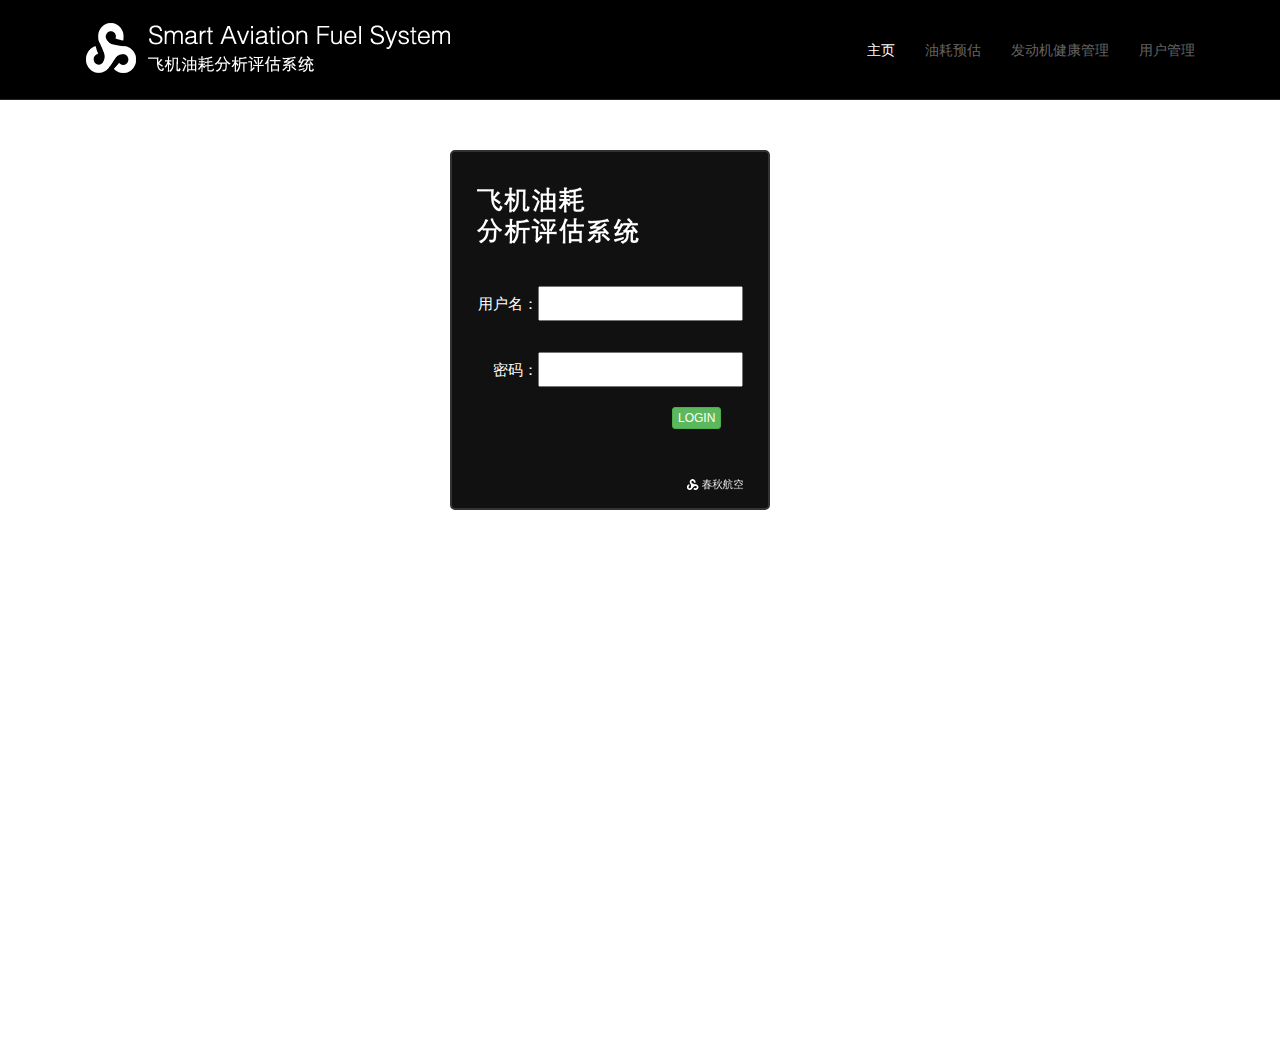
<file: index.html>
<!DOCTYPE html>
<html lang="en">
<head>
	<meta charset="utf-8">
	<meta name="viewport"    content="width=device-width, initial-scale=1.0">
	<meta name="description" content="">

	<title>飞机油耗分析估算系统</title>

	<link rel="shortcut icon" href="assets/images/gt_favicon.png">
	
	<link rel="stylesheet" media="screen" href="http://fonts.googleapis.com/css?family=Open+Sans:300,400,700">
	<link rel="stylesheet" href="assets/css/bootstrap.min.css">
	<link rel="stylesheet" href="assets/css/font-awesome.min.css">
	<link href="./assets/css/index.css" rel="stylesheet" type="text/css">

	<!-- Custom styles for our template -->
	<link rel="stylesheet" href="assets/css/bootstrap-theme.css" media="screen" >
	<link rel="stylesheet" href="assets/css/main.css">

	<!-- HTML5 shim and Respond.js IE8 support of HTML5 elements and media queries -->
	<!--[if lt IE 9]>
	<script src="assets/js/html5shiv.js"></script>
	<script src="assets/js/respond.min.js"></script>
	<![endif]-->
</head>

<body>
	<!-- Fixed navbar -->
	<div class="navbar navbar-inverse navbar-fixed-top headroom " >
		<div class="container">
			<div class="navbar-header">
				<!-- Button for smallest screens -->
				<button type="button" class="navbar-toggle" data-toggle="collapse" data-target=".navbar-collapse"><span class="icon-bar"></span> <span class="icon-bar"></span> <span class="icon-bar"></span> </button>
				<a class="navbar-brand" href="index.html"><img src="assets/images/brand.png" style="  position: relative;bottom:14px;" alt="Progressus HTML5 template"></a>
			</div>
			<div class="navbar-collapse collapse">
				<ul class="nav navbar-nav pull-right">
					<li class="active"><a href="#">主页</a></li>
					<li><a href="123.html">油耗预估</a></li>
					<li class="dropdown">
						<a href="#" class="dropdown-toggle" data-toggle="dropdown">发动机健康管理</a>

					</li>
					<li><a href="f3userinfor.html">用户管理</a></li>
					<!--<li><a class="btn" href="signin.html">登录</a></li>-->
				</ul>
			</div><!--/.nav-collapse -->
		</div>
	</div>

	<div class="main">

		<div class="login">
			<img src="./assets/images/lghead.png" class="lghead" ><br/>
			<p class="loginTxt" align="right">用户名：<input class="text-info lginput" type="text" ><br/><br/></p>
			<p class="loginTxt" align="right">密码：<input class="text-info lginput" type="password"   ><br/></p>
			<a href="123.html"> <button type="button" class="btn btn-success btn-xs lgbtn ">LOGIN</button></a>
			<img class="lglogo" src="./assets/images/lg-logo.png">
		</div>
	</div>




	<!-- JavaScript libs are placed at the end of the document so the pages load faster -->
	<script src="http://ajax.googleapis.com/ajax/libs/jquery/1.10.2/jquery.min.js"></script>
	<script src="http://netdna.bootstrapcdn.com/bootstrap/3.0.0/js/bootstrap.min.js"></script>
	<script src="assets/js/headroom.min.js"></script>
	<script src="assets/js/jQuery.headroom.min.js"></script>
	<script src="assets/js/template.js"></script>
</body>
</html>
</file>
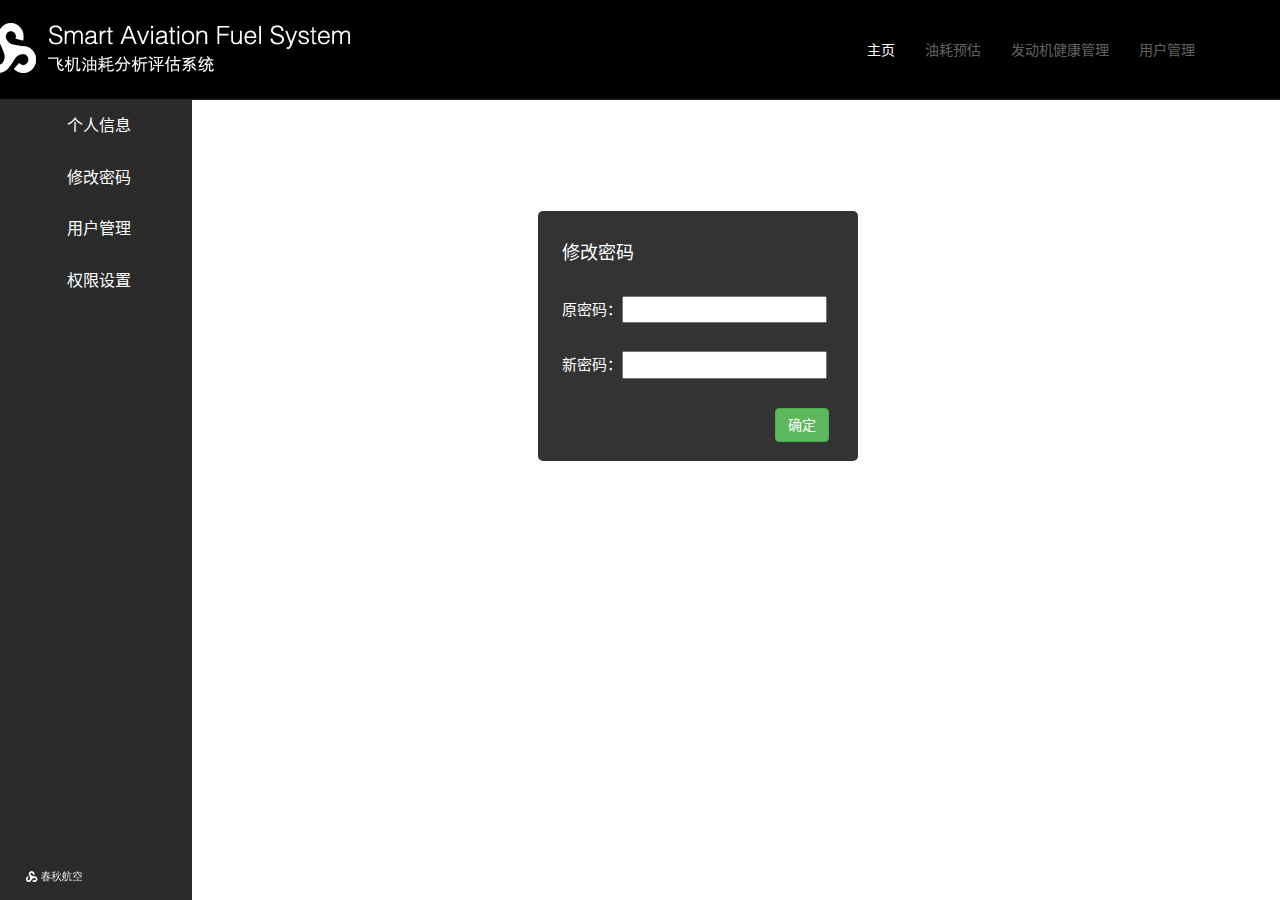
<file: f3editpassword.html>
<!DOCTYPE html>
<html lang="zh-CN">
<head>
    <meta charset="utf-8">
    <meta name="viewport"    content="width=device-width, initial-scale=1.0">
    <meta name="description" content="">


    <link rel="shortcut icon" href="assets/images/gt_favicon.png">

    <link rel="stylesheet" media="screen" href="http://fonts.googleapis.com/css?family=Open+Sans:300,400,700">
    <link rel="stylesheet" href="assets/css/bootstrap.min.css">
    <link rel="stylesheet" href="assets/css/font-awesome.min.css">
    <link href="./assets/css/index.css" rel="stylesheet" type="text/css">

    <!-- Custom styles for our template -->
    <link rel="stylesheet" href="assets/css/bootstrap-theme.css" media="screen" >
    <link rel="stylesheet" href="assets/css/main.css">

    <!-- HTML5 shim and Respond.js IE8 support of HTML5 elements and media queries -->
    <!--[if lt IE 9]-->
    <script src="assets/js/html5shiv.js"></script>
    <script src="assets/js/respond.min.js"></script>
    <link href="./assets/css/f3userinfor.css" rel="stylesheet" type="text/css">
    <link href="./assets/css/f3editpassword.css" rel="stylesheet" type="text/css">
    <link href="assets/css/index.css" rel="stylesheet" type="text/css">
    <title>飞机油耗分析估算系统</title>
    <title>飞机油耗分析估算系统</title>
</head>
<body>
<div class="navbar navbar-inverse navbar-fixed-top headroom " >
    <div class="container">
        <div class="navbar-header">
            <!-- Button for smallest screens -->
            <button type="button" class="navbar-toggle" data-toggle="collapse" data-target=".navbar-collapse"><span class="icon-bar"></span> <span class="icon-bar"></span> <span class="icon-bar"></span> </button>
            <a class="navbar-brand" style="position: relative; right: 100px; " href="index.html"><img src="assets/images/brand.png" style="  position: relative;bottom:14px;" alt="Progressus HTML5 template"></a>
        </div>
        <div class="navbar-collapse collapse">
            <ul class="nav navbar-nav pull-right">
                <li class="active"><a href="#">主页</a></li>
                <li><a href="123.html">油耗预估</a></li>
                <li class="dropdown">
                    <a href="#" class="dropdown-toggle" data-toggle="dropdown">发动机健康管理</a>

                </li>
                <li><a href="f3userinfor.html">用户管理</a></li>
                <!--<li><a class="btn" href="signin.html">登录</a></li>-->
            </ul>
        </div><!--/.nav-collapse -->
    </div>
</div>

<div align="left" class="f3selectframe col-md-2">
    <div style="margin-top: 50%"></div>
    <ul class="list-group">
        <li class="f3nav" >
            <a class="f3a" style="text-decoration: none;" href="f3userinfor.html" > <span style="font-size: 16px;font-family: Microsoft YaHei, '宋体' , Tahoma, Helvetica, Arial;color: white">个人信息</span> </a>
        </li>
        <li class="f3nav">
            <a class="f3a" href="f3editpassword.html" >   <span style="font-size: 16px;font-family: Microsoft YaHei, '宋体' , Tahoma, Helvetica, Arial;color: white">修改密码</span> </a>
        </li>
        <li class="f3nav">
            <a class="f3a" href="f3usermanage.html" onload="" >  <span style="font-size: 16px;font-family: Microsoft YaHei, '宋体' , Tahoma, Helvetica, Arial;color: white">用户管理</span>  </a>
        </li>
        <li class="f3nav">
            <a class="f3a" href="f3powerset.html" > <span style="font-size: 16px;font-family: Microsoft YaHei, '宋体' , Tahoma, Helvetica, Arial;color: white">权限设置</span>  </a>
        </li>

    </ul>
    <img src="./assets/images/lg-logo.png" class="f1logo">

</div>

<br/>
<div class="f3editpassword" style="position: relative;top: 7%;">
<p class="f3edithead">修改密码</p>

    <p class="f3edittext">原密码：<input type="password" style="width:70%;" /> </p>
    <p class="f3edittext">新密码：<input type="password" style="width:70%;" /> </p>
    <button type="submit" class="btn btn-success f3editbtn" value="确定">确定</button>

</div>
<script type="text/javascript" src="./assets/js/jquery-2.1.4.min.js" charset="UTF-8"></script>
<script type="text/javascript" src="./assets/js/bootstrap.min.js"></script>
</body>

</html>
</file>
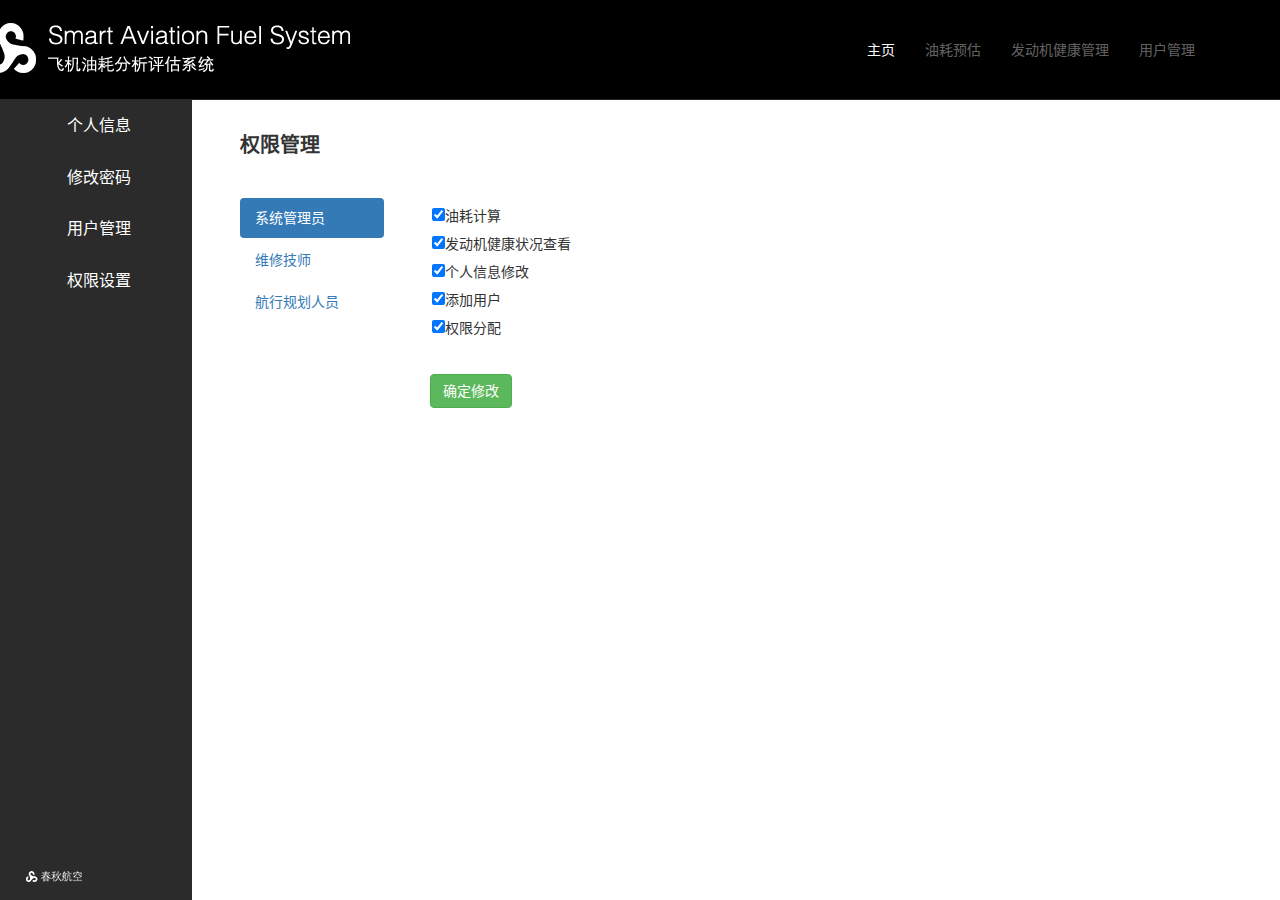
<file: f3powerset.html>
<!DOCTYPE html>
<html lang="zh-CN">
<head>
    <meta charset="utf-8">
    <meta name="viewport"    content="width=device-width, initial-scale=1.0">
    <meta name="description" content="">


    <link rel="shortcut icon" href="assets/images/gt_favicon.png">

    <link rel="stylesheet" media="screen" href="http://fonts.googleapis.com/css?family=Open+Sans:300,400,700">
    <link rel="stylesheet" href="assets/css/bootstrap.min.css">
    <link rel="stylesheet" href="assets/css/font-awesome.min.css">
    <link href="./assets/css/index.css" rel="stylesheet" type="text/css">

    <!-- Custom styles for our template -->
    <link rel="stylesheet" href="assets/css/bootstrap-theme.css" media="screen" >
    <link rel="stylesheet" href="assets/css/main.css">

    <!-- HTML5 shim and Respond.js IE8 support of HTML5 elements and media queries -->
    <!--[if lt IE 9]-->
    <script src="assets/js/html5shiv.js"></script>
    <script src="assets/js/respond.min.js"></script>
    <link href="./assets/css/f3userinfor.css" rel="stylesheet" type="text/css">
    <link href="./assets/css/f3editpassword.css" rel="stylesheet" type="text/css">
    <link href="assets/css/index.css" rel="stylesheet" type="text/css">
    <link href="./assets/css/f3powerset.css" rel="stylesheet" type="text/css">
    <title>飞机油耗分析估算系统</title>
</head>

<div class="navbar navbar-inverse navbar-fixed-top headroom " >
    <div class="container">
        <div class="navbar-header">
            <!-- Button for smallest screens -->
            <button type="button" class="navbar-toggle" data-toggle="collapse" data-target=".navbar-collapse"><span class="icon-bar"></span> <span class="icon-bar"></span> <span class="icon-bar"></span> </button>
            <a class="navbar-brand" style="position: relative; right: 100px; " href="index.html"><img src="assets/images/brand.png" style="  position: relative;bottom:14px;" alt="Progressus HTML5 template"></a>
        </div>
        <div class="navbar-collapse collapse">
            <ul class="nav navbar-nav pull-right">
                <li class="active"><a href="#">主页</a></li>
                <li><a href="123.html">油耗预估</a></li>
                <li class="dropdown">
                    <a href="#" class="dropdown-toggle" data-toggle="dropdown">发动机健康管理</a>

                </li>
                <li><a href="f3userinfor.html">用户管理</a></li>
                <!--<li><a class="btn" href="signin.html">登录</a></li>-->
            </ul>
        </div><!--/.nav-collapse -->
    </div>
</div>

<div align="left" class="f3selectframe col-md-2">
    <div style="margin-top: 50%"></div>
    <ul class="list-group">
        <li class="f3nav" >
            <a class="f3a" style="text-decoration: none;" href="f3userinfor.html" > <span style="font-size: 16px;font-family: Microsoft YaHei, '宋体' , Tahoma, Helvetica, Arial;color: white">个人信息</span> </a>
        </li>
        <li class="f3nav">
            <a class="f3a" href="f3editpassword.html" >   <span style="font-size: 16px;font-family: Microsoft YaHei, '宋体' , Tahoma, Helvetica, Arial;color: white">修改密码</span> </a>
        </li>
        <li class="f3nav">
            <a class="f3a" href="f3usermanage.html" onload="" >  <span style="font-size: 16px;font-family: Microsoft YaHei, '宋体' , Tahoma, Helvetica, Arial;color: white">用户管理</span>  </a>
        </li>
        <li class="f3nav">
            <a class="f3a" href="f3powerset.html" > <span style="font-size: 16px;font-family: Microsoft YaHei, '宋体' , Tahoma, Helvetica, Arial;color: white">权限设置</span>  </a>
        </li>

    </ul>
    <img src="./assets/images/lg-logo.png" class="f1logo">

</div>

<br/>
<div class="f3frame3" style="position: relative;top: 7%;">
    <div align="left">
        <p class="f3userhead " style="margin-left: 5%;margin-top: 5%;">权限管理</p>
</div>

                <div class="widget-toolbar no-border">
                    <ul class="nav nav-pills nav-stacked " style="margin-left: 5% ;margin-top: 3%;width:15%;float: left;" id="myTab">
                        <li class="active">
                            <a data-toggle="tab" href="#home">系统管理员</a>
                        </li>

                        <li>
                            <a data-toggle="tab" href="#profile">维修技师</a>
                        </li>

                        <li>
                            <a data-toggle="tab" href="#info">航行规划人员</a>
                        </li>
                    </ul>
                </div>


            <div class="widget-body">
                <div class="widget-main padding-5">
                    <div class="tab-content">
                        <div id="home" class="tab-pane in active">
                            <div class="f3powersetframe" >
                            <input type="checkbox" style="margin-top:10px;" checked /><span>油耗计算</span><br/>
                            <input type="checkbox" style="margin-top:10px;" checked /><span>发动机健康状况查看</span><br/>
                            <input type="checkbox" style="margin-top:10px;" checked  /><span>个人信息修改</span><br/>
                            <input type="checkbox" style="margin-top:10px;" checked  /><span>添加用户</span><br/>
                            <input type="checkbox" style="margin-top:10px;" checked /><span>权限分配</span><br/>
                            </div>
                        </div>

                        <div id="profile" class="tab-pane">
                            <div class="f3powersetframe" >
                                <input type="checkbox" style="margin-top:10px;"   /><span>油耗计算</span><br/>
                                <input type="checkbox" style="margin-top:10px;" checked /><span>发动机健康状况查看</span><br/>
                                <input type="checkbox" style="margin-top:10px;" checked /><span>个人信息修改</span><br/>
                                <input type="checkbox" style="margin-top:10px;"   /><span>添加用户</span><br/>
                                <input type="checkbox" style="margin-top:10px;"   /><span>权限分配</span><br/>
                            </div>
                        </div>

                        <div id="info" class="tab-pane">
                            <div class="f3powersetframe" >
                            <input type="checkbox" style="margin-top:10px;" checked  /><span>油耗计算</span><br/>
                            <input type="checkbox" style="margin-top:10px;" /><span>发动机健康状况查看</span><br/>
                            <input type="checkbox" style="margin-top:10px;" checked /><span>个人信息修改</span><br/>
                            <input type="checkbox" style="margin-top:10px;" /><span>添加用户</span><br/>
                            <input type="checkbox" style="margin-top:10px;" /><span>权限分配</span><br/>
                            </div>
                        </div>
                        <div class="f3frame3">
                             <div align="left" style="margin-left: 33%;margin-top: 5%">
                             <button class="btn btn-success" type="button">确定修改</button>
                             </div>
                         </div>
                    </div>
                </div>
            </div>

<script type="text/javascript" src="./assets/js/jquery-2.1.4.min.js" charset="UTF-8"></script>
<script type="text/javascript" src="./assets/js/bootstrap.min.js"></script>
</body>

</html>
</file>
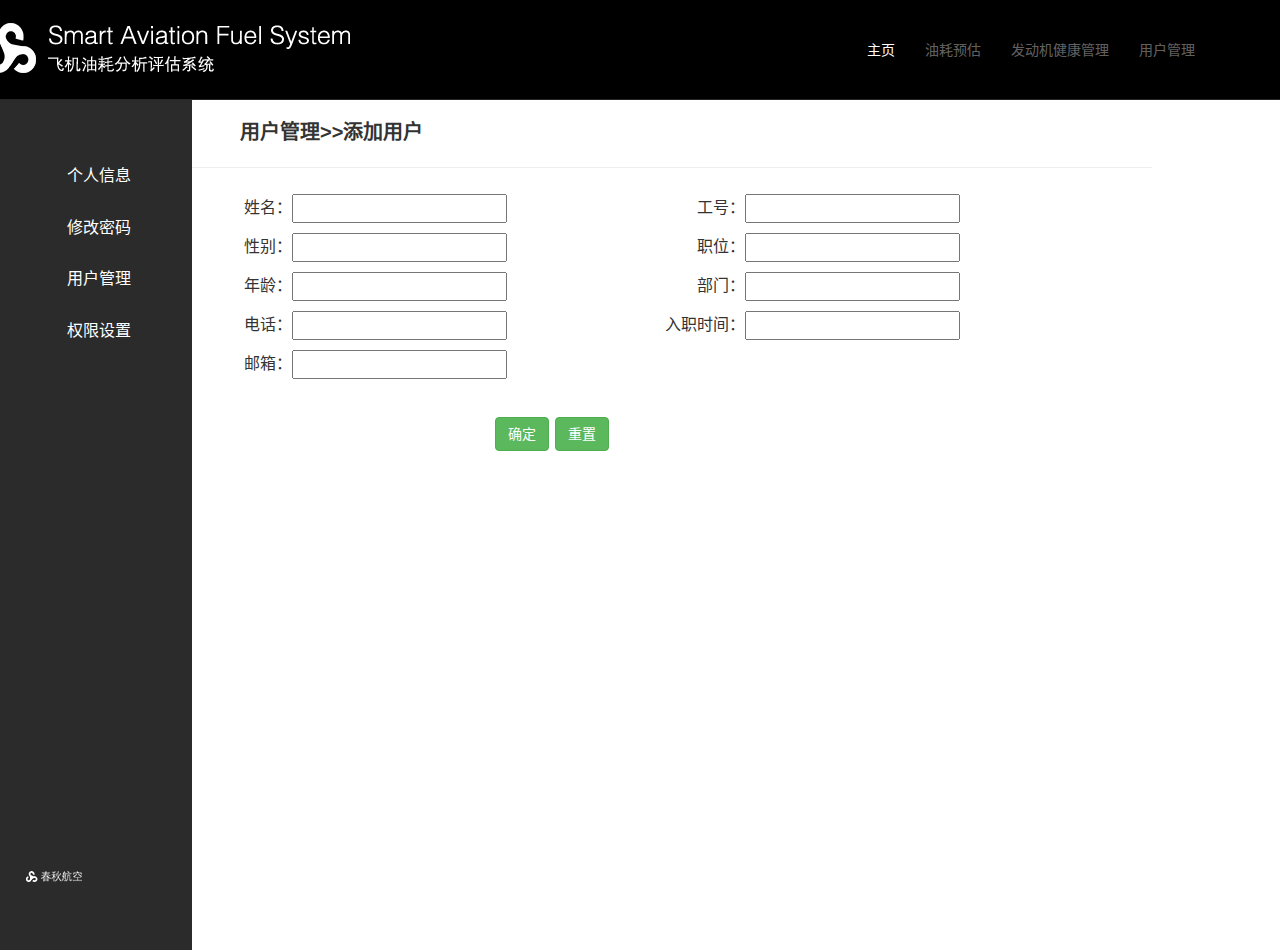
<file: f3useradd.html>
<!DOCTYPE html>
<html lang="zh-CN">
<head>
    <meta charset="utf-8">
    <meta name="viewport"    content="width=device-width, initial-scale=1.0">
    <meta name="description" content="">


    <link rel="shortcut icon" href="assets/images/gt_favicon.png">

    <link rel="stylesheet" media="screen" href="http://fonts.googleapis.com/css?family=Open+Sans:300,400,700">
    <link rel="stylesheet" href="assets/css/bootstrap.min.css">
    <link rel="stylesheet" href="assets/css/font-awesome.min.css">
    <link href="./assets/css/index.css" rel="stylesheet" type="text/css">

    <!-- Custom styles for our template -->
    <link rel="stylesheet" href="assets/css/bootstrap-theme.css" media="screen" >
    <link rel="stylesheet" href="assets/css/main.css">

    <!-- HTML5 shim and Respond.js IE8 support of HTML5 elements and media queries -->
    <!--[if lt IE 9]-->
    <script src="assets/js/html5shiv.js"></script>
    <script src="assets/js/respond.min.js"></script>
    <link href="./assets/css/f3userinfor.css" rel="stylesheet" type="text/css">
    <link href="./assets/css/f3editpassword.css" rel="stylesheet" type="text/css">
    <link href="assets/css/index.css" rel="stylesheet" type="text/css">
    <title>飞机油耗分析估算系统</title>
</head>
<body>
<div class="navbar navbar-inverse navbar-fixed-top headroom " >
    <div class="container">
        <div class="navbar-header">
            <!-- Button for smallest screens -->
            <button type="button" class="navbar-toggle" data-toggle="collapse" data-target=".navbar-collapse"><span class="icon-bar"></span> <span class="icon-bar"></span> <span class="icon-bar"></span> </button>
            <a class="navbar-brand" style="position: relative; right: 100px; " href="index.html"><img src="assets/images/brand.png" style="  position: relative;bottom:14px;" alt="Progressus HTML5 template"></a>
        </div>
        <div class="navbar-collapse collapse">
            <ul class="nav navbar-nav pull-right">
                <li class="active"><a href="#">主页</a></li>
                <li><a href="123.html">油耗预估</a></li>
                <li class="dropdown">
                    <a href="#" class="dropdown-toggle" data-toggle="dropdown">发动机健康管理</a>

                </li>
                <li><a href="f3userinfor.html">用户管理</a></li>
                <!--<li><a class="btn" href="signin.html">登录</a></li>-->
            </ul>
        </div><!--/.nav-collapse -->
    </div>
</div>


    <div class="collapse navbar-collapse" id="bs-example-navbar-collapse-1">
        <ul class="nav navbar-nav">
            <li class="navbar-brand disabled navbrand" >飞机油耗预计分析系统</li>
            <li><a href="123.html"> 飞行计划油耗</a></li>
            <li><a href="#"> 发动机故障预测</a></li>
            <li class="active"><a href="f3userinfor.html">账户管理</a></li>
        </ul>
        <form class="navbar-form navbar-right" role="search">
            <div class="form-group">
                <input type="text" class="form-control" placeholder="Search">
            </div>
            <button type="submit" class="btn btn-success ">Submit</button>
            &nbsp;&nbsp;&nbsp;&nbsp; &nbsp;&nbsp;&nbsp;&nbsp;
            <img src="./assets/images/userimg.png" width="20px" height="20px">

            <input class="btn btn-xs name  dropdown-toggle" type="button" id="dropdownMenu1" data-toggle="dropdown" aria-haspopup="true" aria-expanded="true" value="李翔宇" />

            <span class="caret"></span>

            <ul class="dropdown-menu" aria-labelledby="dropdownMenu1">
                <li><a href="#">个人信息</a></li>
                <li><a href="#">密码修改</a></li>
                <li><a href="#">退出登录</a></li>
            </ul>

            <!--  <div class="dropdown"> </div>  -->
        </form>

    </div>


</nav>

<div align="left" class="f3selectframe col-md-2">
    <div style="margin-top: 50%"></div>
    <ul class="list-group">
        <li class="f3nav" >
            <a class="f3a" style="text-decoration: none;" href="f3userinfor.html" > <span style="font-size: 16px;font-family: Microsoft YaHei, '宋体' , Tahoma, Helvetica, Arial;color: white">个人信息</span> </a>
        </li>
        <li class="f3nav">
            <a class="f3a" href="f3editpassword.html" >   <span style="font-size: 16px;font-family: Microsoft YaHei, '宋体' , Tahoma, Helvetica, Arial;color: white">修改密码</span> </a>
        </li>
        <li class="f3nav">
            <a class="f3a" href="f3usermanage.html" onload="" >  <span style="font-size: 16px;font-family: Microsoft YaHei, '宋体' , Tahoma, Helvetica, Arial;color: white">用户管理</span>  </a>
        </li>
        <li class="f3nav">
            <a class="f3a" href="f3powerset.html" > <span style="font-size: 16px;font-family: Microsoft YaHei, '宋体' , Tahoma, Helvetica, Arial;color: white">权限设置</span>  </a>
        </li>

    </ul>
    <img src="./assets/images/lg-logo.png" class="f1logo">

</div>

<br/>

<div class="f3frameadduser">
    <div align="left">
        <p class="f3userhead " style="margin-left: 5%;margin-top: 5%;">用户管理>>添加用户</p>
        <hr/>
        <form></form>
        <div  class="f3frame" style="margin-left: 3%;margin-top: 0%;">
            <div align="left"  >
                <p class="f3addusertext">姓名：<input class="text-info" type="text"></p>
                <p class="f3addusertext">性别：<input class="text-info" type="text"></p>
                <p class="f3addusertext">年龄：<input class="text-info" type="text"></p>
                <p class="f3addusertext">电话：<input class="text-info" type="text"></p>
                <p class="f3addusertext">邮箱：<input class="text-info" type="text"></p>
            </div>
        </div>





        <div  class="f3frame2" style="margin-right: 20%;margin-top: 0%;;">
            <div align="right"  >
                <p class="f3addusertext">工号：<input class="text-info" type="text"></p>
                <p class="f3addusertext">职位：<input class="text-info" type="text"></p>
                <p class="f3addusertext">部门：<input class="text-info" type="text"></p>
                <p class="f3addusertext">入职时间：<input class="text-info" type="text"></p>

            </div>

        </div>
        </form>
        <div class="f3frame3">
            <div align="center">
                <br/>
                <button class="btn btn-success" type="submit">确定</button>
                <button class="btn btn-success" type="reset">重置</button>
            </div>
        </div>




    </div>
</div>







<script type="text/javascript" src="./assets/js/jquery-2.1.4.min.js" charset="UTF-8"></script>
<script type="text/javascript" src="./assets/js/bootstrap.min.js"></script>
</body>

</html>
</file>
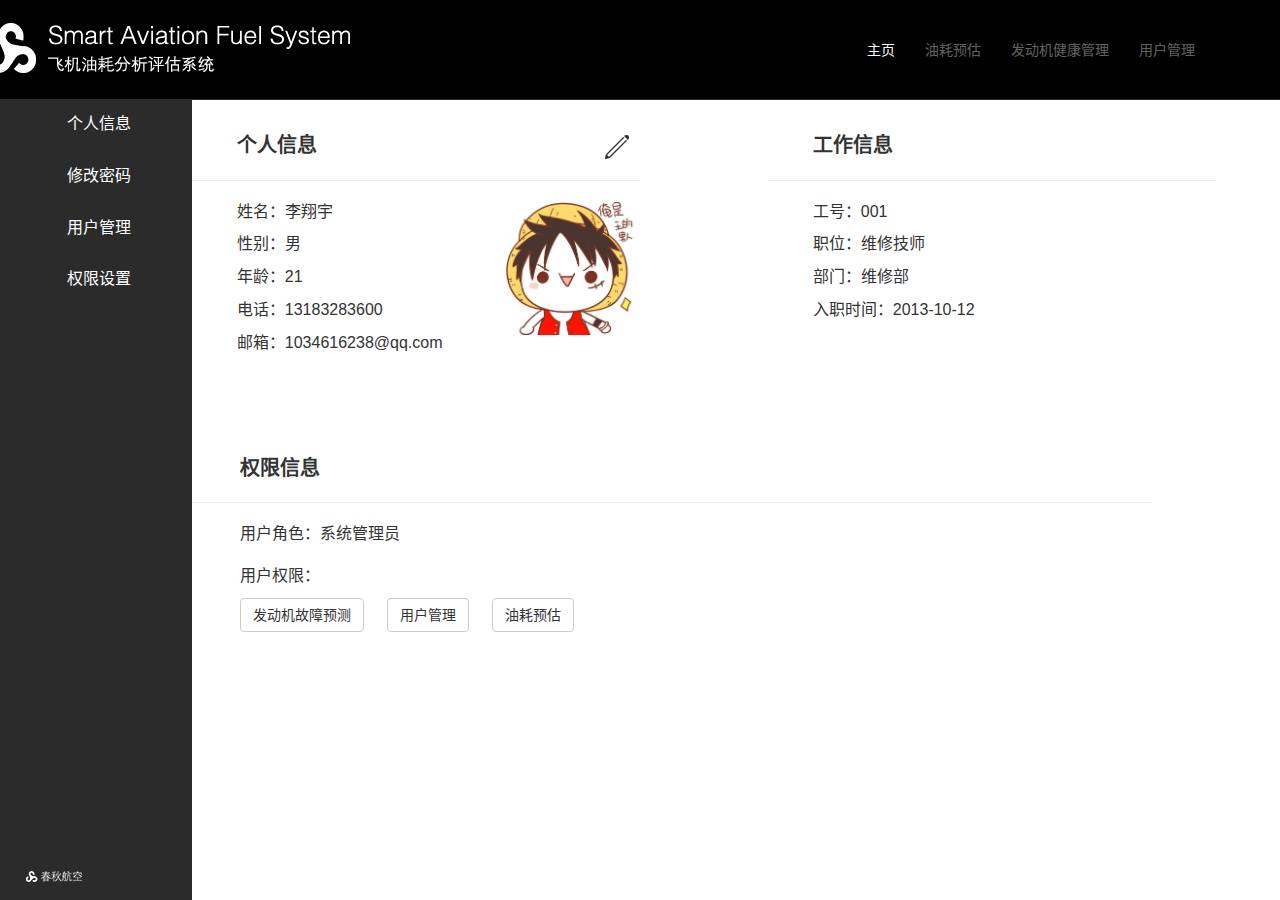
<file: f3userinfor.html>
<!DOCTYPE html>
<html lang="zh-CN">
<head>
    <meta charset="utf-8">
    <meta name="viewport"    content="width=device-width, initial-scale=1.0">
    <meta name="description" content="">


    <link rel="shortcut icon" href="assets/images/gt_favicon.png">

    <link rel="stylesheet" media="screen" href="http://fonts.googleapis.com/css?family=Open+Sans:300,400,700">
    <link rel="stylesheet" href="assets/css/bootstrap.min.css">
    <link rel="stylesheet" href="assets/css/font-awesome.min.css">
    <link href="./assets/css/index.css" rel="stylesheet" type="text/css">

    <!-- Custom styles for our template -->
    <link rel="stylesheet" href="assets/css/bootstrap-theme.css" media="screen" >
    <link rel="stylesheet" href="assets/css/main.css">

    <!-- HTML5 shim and Respond.js IE8 support of HTML5 elements and media queries -->
    <!--[if lt IE 9]-->
    <script src="assets/js/html5shiv.js"></script>
    <script src="assets/js/respond.min.js"></script>
    <link href="./assets/css/f3userinfor.css" rel="stylesheet" type="text/css">
    <link href="./assets/css/f3editpassword.css" rel="stylesheet" type="text/css">
    <link href="assets/css/index.css" rel="stylesheet" type="text/css">
    <title>飞机油耗分析估算系统</title>
</head>
<body>
<div class="navbar navbar-inverse navbar-fixed-top headroom " >
    <div class="container">
        <div class="navbar-header">
            <!-- Button for smallest screens -->
            <button type="button" class="navbar-toggle" data-toggle="collapse" data-target=".navbar-collapse"><span class="icon-bar"></span> <span class="icon-bar"></span> <span class="icon-bar"></span> </button>
            <a class="navbar-brand" style="position: relative; right: 100px; " href="index.html"><img src="assets/images/brand.png" style="  position: relative;bottom:14px;" alt="Progressus HTML5 template"></a>
        </div>
        <div class="navbar-collapse collapse">
            <ul class="nav navbar-nav pull-right">
                <li class="active"><a href="#">主页</a></li>
                <li><a href="123.html">油耗预估</a></li>
                <li class="dropdown">
                    <a href="#" class="dropdown-toggle" data-toggle="dropdown">发动机健康管理</a>

                </li>
                <li><a href="f3userinfor.html">用户管理</a></li>
                <!--<li><a class="btn" href="signin.html">登录</a></li>-->
            </ul>
        </div><!--/.nav-collapse -->
    </div>
</div>

<div align="left" class="f3selectframe col-md-2">
    <div style="margin-top: 49%"></div>
    <ul class="list-group">
        <li class="f3nav" >
            <a class="f3a" style="text-decoration: none;" href="f3userinfor.html" > <span style="font-size: 16px;font-family: Microsoft YaHei, '宋体' , Tahoma, Helvetica, Arial;color: white">个人信息</span> </a>
        </li>
        <li class="f3nav">
         <a class="f3a" href="f3editpassword.html" >   <span style="font-size: 16px;font-family: Microsoft YaHei, '宋体' , Tahoma, Helvetica, Arial;color: white">修改密码</span> </a>
        </li>
        <li class="f3nav">
            <a class="f3a" href="f3usermanage.html" onload="" >  <span style="font-size: 16px;font-family: Microsoft YaHei, '宋体' , Tahoma, Helvetica, Arial;color: white">用户管理</span>  </a>
        </li>
        <li class="f3nav">
            <a class="f3a" href="f3powerset.html" > <span style="font-size: 16px;font-family: Microsoft YaHei, '宋体' , Tahoma, Helvetica, Arial;color: white">权限设置</span>  </a>
        </li>

    </ul>
    <img src="./assets/images/lg-logo.png" class="f1logo">

</div>

<br/>
<div  class="f3frame" style="position: relative;top: 7%;">
<div align="left"  >
    <p class="f3userhead">个人信息<a href="f3userinforedit.html" onload=""> <img src="./assets/images/f3useredit.png" style="margin-left: 70%"></a> </p>
    <hr/><img src="./assets/images/f3userphoto.jpg" align="right" style="width: 30%;height: 30%;">
    <p class="f3usertext">姓名：<span>李翔宇</span></p>
    <p class="f3usertext">性别：<span>男</span></p>
    <p class="f3usertext">年龄：<span>21</span></p>
    <p class="f3usertext">电话：<span>13183283600</span></p>
    <p class="f3usertext">邮箱：<span>1034616238@qq.com</span></p>
</div>
</div>





<div  class="f3frame2" style="position: relative;top: 7%;">
    <div align="left"  >
        <p class="f3userhead">工作信息</p>
        <hr/>
        <p class="f3usertext">工号：<span>001</span></p>
        <p class="f3usertext">职位：<span>维修技师</span></p>
        <p class="f3usertext">部门：<span>维修部</span></p>
        <p class="f3usertext">入职时间：<span>2013-10-12</span></p>

    </div>

</div>

<div class="f3frame3" >
<div align="left">
<p class="f3userhead" style="margin-left: 5%;">权限信息 </p>
<hr/>
<p class="f3usertext" style="margin-left: 5%;">用户角色：<span>系统管理员</span></p>
<p class="f3usertext" style="margin-left: 5%;">用户权限：<span></span></p>
    <span style="margin-left: 5%"></span><button class="btn btn-default">发动机故障预测</button>
    <span style="margin-left: 2%"></span><button class="btn btn-default">用户管理</button>
    <span style="margin-left: 2%"></span><button class="btn btn-default">油耗预估</button> <!--<button class="f3btn ">燃油估计</button> &nbsp; &nbsp;<button class="btn btn-default" >发动机健康管理</button> &nbsp; &nbsp;<button class="btn btn-default">用户管理  </button>-->
 </div>
    </div>

<script type="text/javascript" src="./assets/js/jquery-2.1.4.min.js" charset="UTF-8"></script>
<script type="text/javascript" src="./assets/js/bootstrap.min.js"></script>
</body>

</html>
</file>
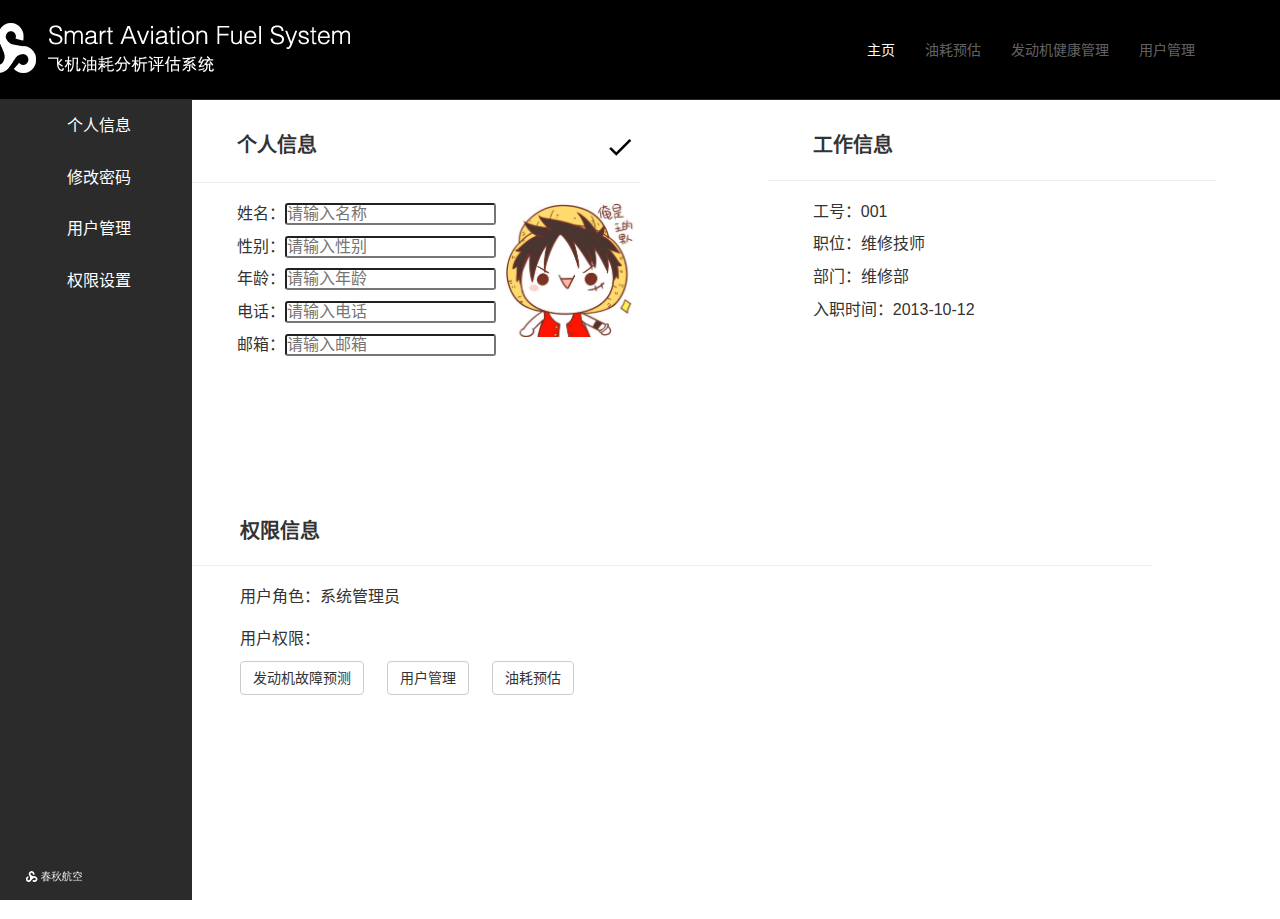
<file: f3userinforedit.html>
<!DOCTYPE html>
<html lang="zh-CN">
<head>
    <meta charset="utf-8">
    <meta name="viewport"    content="width=device-width, initial-scale=1.0">
    <meta name="description" content="">


    <link rel="shortcut icon" href="assets/images/gt_favicon.png">

    <link rel="stylesheet" media="screen" href="http://fonts.googleapis.com/css?family=Open+Sans:300,400,700">
    <link rel="stylesheet" href="assets/css/bootstrap.min.css">
    <link rel="stylesheet" href="assets/css/font-awesome.min.css">
    <link href="./assets/css/index.css" rel="stylesheet" type="text/css">

    <!-- Custom styles for our template -->
    <link rel="stylesheet" href="assets/css/bootstrap-theme.css" media="screen" >
    <link rel="stylesheet" href="assets/css/main.css">

    <!-- HTML5 shim and Respond.js IE8 support of HTML5 elements and media queries -->
    <!--[if lt IE 9]-->
    <script src="assets/js/html5shiv.js"></script>
    <script src="assets/js/respond.min.js"></script>
    <link href="./assets/css/f3userinfor.css" rel="stylesheet" type="text/css">
    <link href="./assets/css/f3editpassword.css" rel="stylesheet" type="text/css">
    <link href="assets/css/index.css" rel="stylesheet" type="text/css">
    <title>飞机油耗分析估算系统</title>
</head>
<body>
<div class="navbar navbar-inverse navbar-fixed-top headroom " >
    <div class="container">
        <div class="navbar-header">
            <!-- Button for smallest screens -->
            <button type="button" class="navbar-toggle" data-toggle="collapse" data-target=".navbar-collapse"><span class="icon-bar"></span> <span class="icon-bar"></span> <span class="icon-bar"></span> </button>
            <a class="navbar-brand" style="position: relative; right: 100px; " href="index.html"><img src="assets/images/brand.png" style="  position: relative;bottom:14px;" alt="Progressus HTML5 template"></a>
        </div>
        <div class="navbar-collapse collapse">
            <ul class="nav navbar-nav pull-right">
                <li class="active"><a href="#">主页</a></li>
                <li><a href="123.html">油耗预估</a></li>
                <li class="dropdown">
                    <a href="#" class="dropdown-toggle" data-toggle="dropdown">发动机健康管理</a>

                </li>
                <li><a href="f3userinfor.html">用户管理</a></li>
                <!--<li><a class="btn" href="signin.html">登录</a></li>-->
            </ul>
        </div><!--/.nav-collapse -->
    </div>
</div>

<div align="left"  class="f3selectframe col-md-2">
    <div style="margin-top: 50%"></div>
    <ul class="list-group">
        <li class="f3nav" >
            <a class="f3a" style="text-decoration: none;" href="f3userinfor.html" > <span style="font-size: 16px;font-family: Microsoft YaHei, '宋体' , Tahoma, Helvetica, Arial;color: white">个人信息</span> </a>
        </li>
        <li class="f3nav">
            <a class="f3a" href="f3editpassword.html" >   <span style="font-size: 16px;font-family: Microsoft YaHei, '宋体' , Tahoma, Helvetica, Arial;color: white">修改密码</span> </a>
        </li>
        <li class="f3nav">
            <a class="f3a" href="f3usermanage.html" onload="" >  <span style="font-size: 16px;font-family: Microsoft YaHei, '宋体' , Tahoma, Helvetica, Arial;color: white">用户管理</span>  </a>
        </li>
        <li class="f3nav">
            <a class="f3a" href="f3powerset.html" > <span style="font-size: 16px;font-family: Microsoft YaHei, '宋体' , Tahoma, Helvetica, Arial;color: white">权限设置</span>  </a>
        </li>

    </ul>
    <img src="./assets/images/lg-logo.png" class="f1logo">

</div>


<br/>
<div  class="f3frame" style="position: relative;top: 7%;">
    <div align="left"  >
        <p class="f3userhead">个人信息<a href="f3userinfor.html"> <img src="./assets/images/ok.png" style="margin-left: 70%;width:30px;height: 30px ;"></a> </p>
        <hr/><img src="./assets/images/f3userphoto.jpg" align="right" style="width: 30%;height: 30%;">
        <p class="f3usertext">姓名：<input type="text" class="text-info" style="border-radius: 3px; height: 3%;padding: 0px;" placeholder="请输入名称"></p>
        <p class="f3usertext">性别：<input type="text" class="text-info"style="border-radius: 3px; height: 3%;padding: 0px;"  placeholder="请输入性别"></p>
        <p class="f3usertext">年龄：<input type="text" class="text-info"style="border-radius: 3px; height: 3%;padding: 0px;"  placeholder="请输入年龄"></p>
        <p class="f3usertext">电话：<input type="text" class="text-info"style="border-radius: 3px; height: 3%;padding: 0px;"  placeholder="请输入电话"></p>
        <p class="f3usertext">邮箱：<input type="text"  class="text-info" style="border-radius: 3px; height: 3%;padding: 0px;"  placeholder="请输入邮箱" ></p>
    </div>
</div>





<div  class="f3frame2" style="position: relative;top: 7%;">
    <div align="left"  >
        <p class="f3userhead">工作信息</p>
        <hr/>
        <p class="f3usertext">工号：<span>001</span></p>
        <p class="f3usertext">职位：<span>维修技师</span></p>
        <p class="f3usertext">部门：<span>维修部</span></p>
        <p class="f3usertext">入职时间：<span>2013-10-12</span></p>

    </div>

</div>

<div class="f3frame3" style="position: relative;top: 7%;">
    <div align="left">
        <p class="f3userhead" style="margin-left: 5%;">权限信息 </p>
        <hr/>
        <p class="f3usertext" style="margin-left: 5%;">用户角色：<span>系统管理员</span></p>
        <p class="f3usertext" style="margin-left: 5%;">用户权限：<span></span></p>
        <span style="margin-left: 5%"></span><button class="btn btn-default">发动机故障预测</button>
        <span style="margin-left: 2%"></span><button class="btn btn-default">用户管理</button>
        <span style="margin-left: 2%"></span><button class="btn btn-default">油耗预估</button> <!--<button class="f3btn ">燃油估计</button> &nbsp; &nbsp;<button class="btn btn-default" >发动机健康管理</button> &nbsp; &nbsp;<button class="btn btn-default">用户管理  </button>-->
    </div>
</div>

<script src="./assets/js/jquery-2.1.4.min.js" type="text/javascript"></script>
<script src='./assets/js/bootstrap.min.js' type="text/javascript"></script>
</body>

</html>
</file>
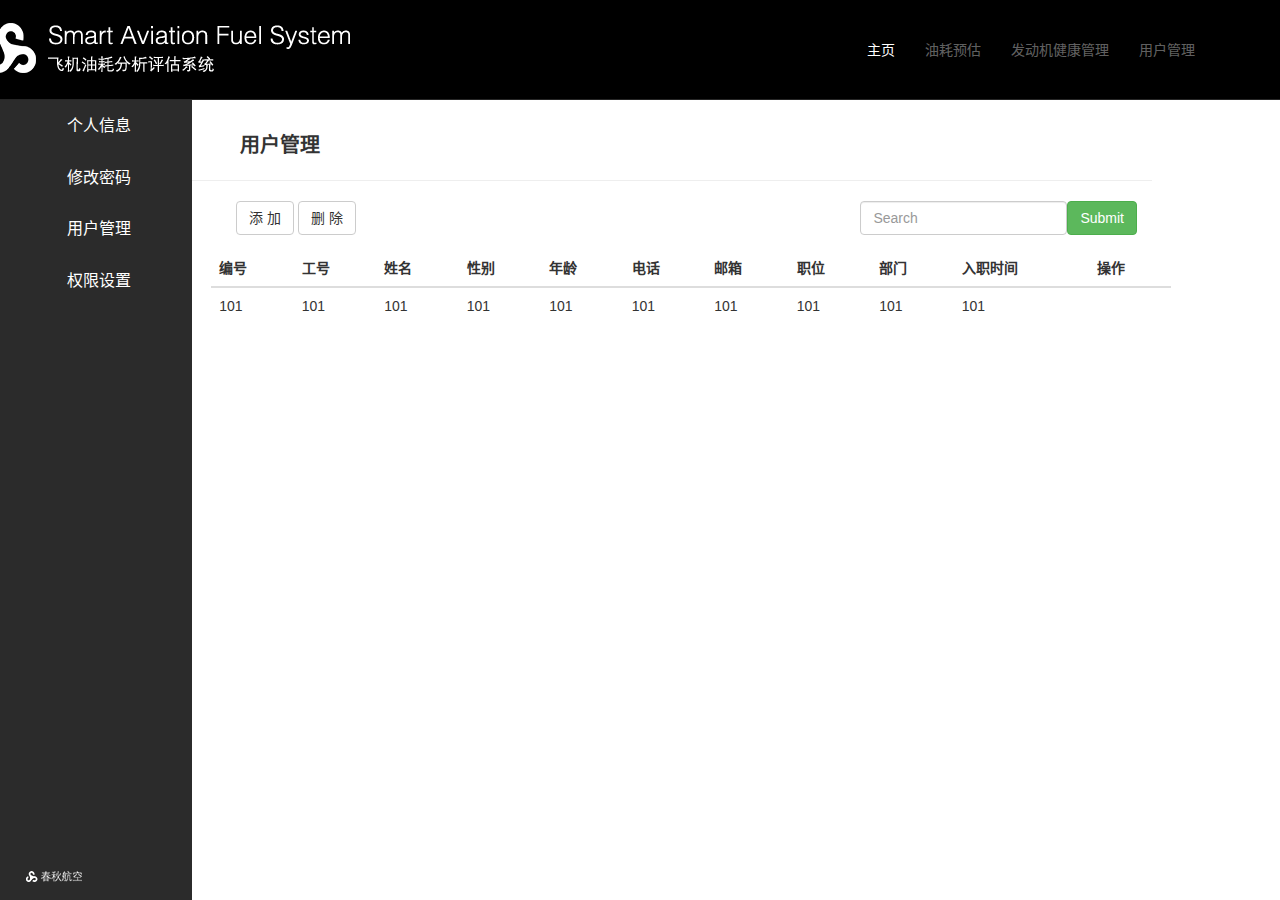
<file: f3usermanage.html>
<!DOCTYPE html>
<html lang="zh-CN">
<head>
    <meta charset="utf-8">
    <meta name="viewport"    content="width=device-width, initial-scale=1.0">
    <meta name="description" content="">


    <link rel="shortcut icon" href="assets/images/gt_favicon.png">

    <link rel="stylesheet" media="screen" href="http://fonts.googleapis.com/css?family=Open+Sans:300,400,700">
    <link rel="stylesheet" href="assets/css/bootstrap.min.css">
    <link rel="stylesheet" href="assets/css/font-awesome.min.css">
    <link href="./assets/css/index.css" rel="stylesheet" type="text/css">

    <!-- Custom styles for our template -->
    <link rel="stylesheet" href="assets/css/bootstrap-theme.css" media="screen" >
    <link rel="stylesheet" href="assets/css/main.css">

    <!-- HTML5 shim and Respond.js IE8 support of HTML5 elements and media queries -->
    <!--[if lt IE 9]-->
    <script src="assets/js/html5shiv.js"></script>
    <script src="assets/js/respond.min.js"></script>
    <link href="./assets/css/f3userinfor.css" rel="stylesheet" type="text/css">
    <link href="./assets/css/f3editpassword.css" rel="stylesheet" type="text/css">
    <link href="assets/css/index.css" rel="stylesheet" type="text/css">
    <title>飞机油耗分析估算系统</title>
</head>
<body>
<div class="navbar navbar-inverse navbar-fixed-top headroom " >
    <div class="container">
        <div class="navbar-header">
            <!-- Button for smallest screens -->
            <button type="button" class="navbar-toggle" data-toggle="collapse" data-target=".navbar-collapse"><span class="icon-bar"></span> <span class="icon-bar"></span> <span class="icon-bar"></span> </button>
            <a class="navbar-brand" style="position: relative; right: 100px; " href="index.html"><img src="assets/images/brand.png" style="  position: relative;bottom:14px;" alt="Progressus HTML5 template"></a>
        </div>
        <div class="navbar-collapse collapse">
            <ul class="nav navbar-nav pull-right">
                <li class="active"><a href="#">主页</a></li>
                <li><a href="123.html">油耗预估</a></li>
                <li class="dropdown">
                    <a href="#" class="dropdown-toggle" data-toggle="dropdown">发动机健康管理</a>

                </li>
                <li><a href="f3userinfor.html">用户管理</a></li>
                <!--<li><a class="btn" href="signin.html">登录</a></li>-->
            </ul>
        </div><!--/.nav-collapse -->
    </div>
</div>

<div align="left" class="f3selectframe col-md-2">
    <div style="margin-top: 50%"></div>
    <ul class="list-group">
        <li class="f3nav" >
            <a class="f3a" href="f3userinfor.html" > <span style="font-size: 16px;font-family: Microsoft YaHei, '宋体' , Tahoma, Helvetica, Arial;color: white">个人信息</span> </a>
        </li>
        <li class="f3nav">
            <a class="f3a"  href="f3editpassword.html" >   <span style="font-size: 16px;font-family: Microsoft YaHei, '宋体' , Tahoma, Helvetica, Arial;color: white">修改密码</span> </a>
        </li>
        <li class="f3nav">
            <a class="f3a" href="f3usermanage.html" onload="" >  <span style="font-size: 16px;font-family: Microsoft YaHei, '宋体' , Tahoma, Helvetica, Arial;color: white">用户管理</span>  </a>
        </li>
        <li class="f3nav">
            <a class="f3a" href="f3powerset.html" > <span style="font-size: 16px;font-family: Microsoft YaHei, '宋体' , Tahoma, Helvetica, Arial;color: white">权限设置</span>  </a>
        </li>

    </ul>
    <img src="./assets/images/lg-logo.png" class="f1logo">

</div>

<br/>
<div class="f3frame3" style="position: relative;top: 7%;">
    <div align="left">
        <p class="f3userhead " style="margin-left: 5%;margin-top: 5%;">用户管理</p>
        <hr/>
        <div style="float: left" class="col-md-4">
       <button style="margin-left: 10%;" class="btn btn-default" onclick="window.location='f3useradd.html'">添 加</button>
       <button class="btn btn-default" >删 除</button>
        </div>
        <div class="col-md-8">
            <button type="submit" class="btn btn-success " style="float: right" >Submit</button>
        <div class="form-group" style="float: right; " >
             <input type="text" class="form-control" placeholder="Search">

        </div>
        </div>

        <table class="table"  align="center" style="margin-left: 2%;">
            <thead>
            <tr>
                <th>编号</th>
                <th>工号</th>
                <th>姓名</th>
                <th>性别</th>
                <th>年龄</th>
                <th>电话</th>
                <th>邮箱</th>
                <th>职位</th>
                <th>部门</th>
                <th>入职时间</th>
                <th>操作</th>
            </tr>
            </thead>
            <tbody>
            <tr>
                <td>101</td>
                <td>101</td>
                <td>101</td>
                <td>101</td>
                <td>101</td>
                <td>101</td>
                <td>101</td>
                <td>101</td>
                <td>101</td>
                <td>101</td>

            </tr>
            </tbody>
        </table>
    </div>
</div>
<script type="text/javascript" src="./assets/js/jquery-2.1.4.min.js" charset="UTF-8"></script>
<script type="text/javascript" src="./assets/js/bootstrap.min.js"></script>
</body>

</html>
</file>
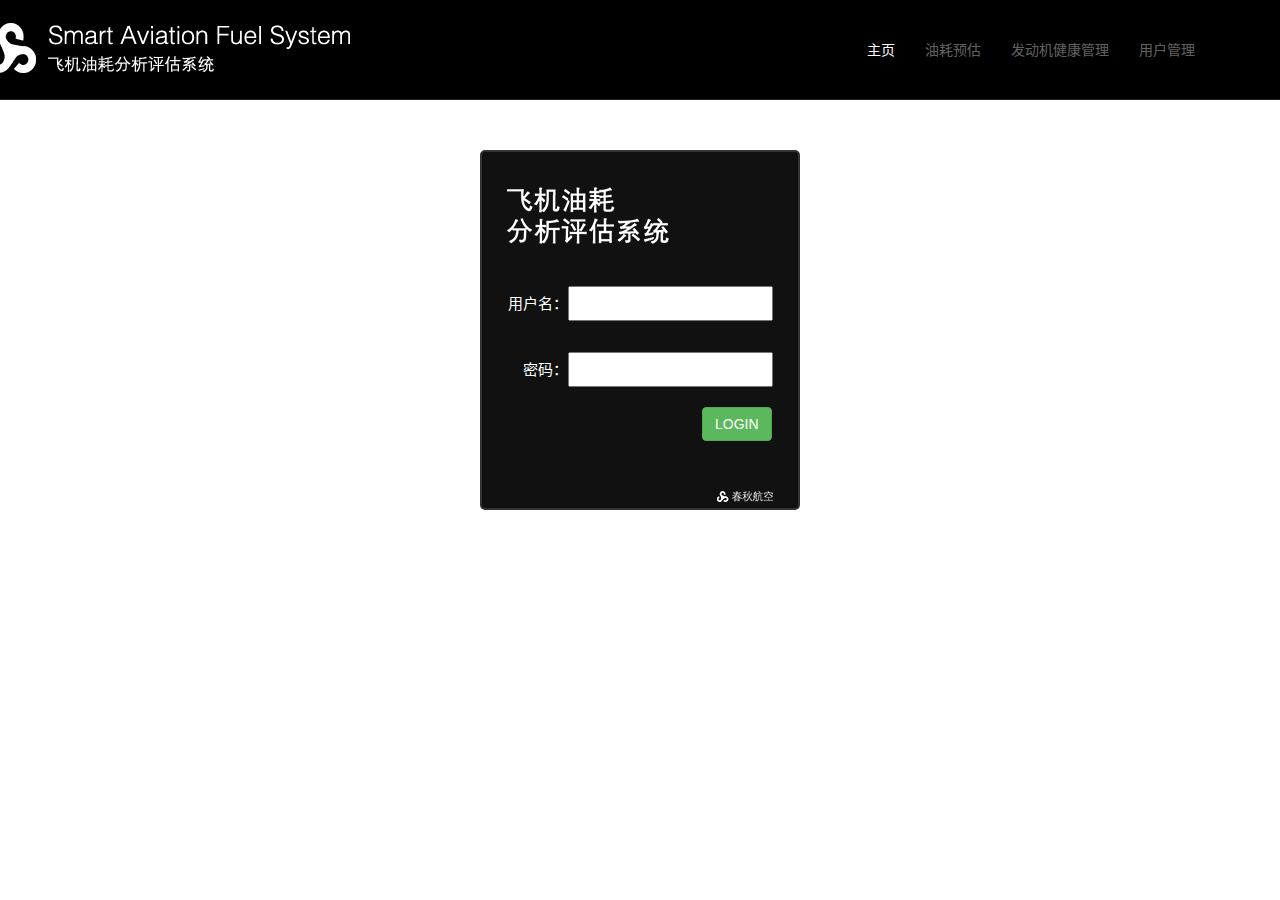
<file: test.html>
<!DOCTYPE html>
<html lang="zh-CN">
<head>
    <meta charset="utf-8">
    <meta name="viewport"    content="width=device-width, initial-scale=1.0">
    <meta name="description" content="">

    <title>飞机油耗分析估算系统</title>

    <link rel="shortcut icon" href="assets/images/gt_favicon.png">

    <link rel="stylesheet" media="screen" href="http://fonts.googleapis.com/css?family=Open+Sans:300,400,700">
    <link rel="stylesheet" href="assets/css/bootstrap.min.css">
    <link rel="stylesheet" href="assets/css/font-awesome.min.css">
    <link href="./assets/css/index.css" rel="stylesheet" type="text/css">
    <link href="assets/css/btn-set.css">
    <!-- Custom styles for our template -->
    <link rel="stylesheet" href="assets/css/bootstrap-theme.css" media="screen" >
    <link rel="stylesheet" href="assets/css/main.css">

    <!-- HTML5 shim and Respond.js IE8 support of HTML5 elements and media queries -->
    <!--[if lt IE 9]>
    <script src="assets/js/html5shiv.js"></script>
    <script src="assets/js/respond.min.js"></script>
    <![endif]-->
</head>
<body>

<div class="container">
    <div class="navbar navbar-inverse navbar-fixed-top headroom " >
        <div class="container">
            <div class="navbar-header">
                <!-- Button for smallest screens -->
                <button type="button" class="navbar-toggle" data-toggle="collapse" data-target=".navbar-collapse"><span class="icon-bar"></span> <span class="icon-bar"></span> <span class="icon-bar"></span> </button>
                <a class="navbar-brand" style="position: relative; right: 100px; " href="index.html"><img src="assets/images/brand.png" style="  position: relative;bottom:14px;" alt="Progressus HTML5 template"></a>
            </div>
            <div class="navbar-collapse collapse">
                <ul class="nav navbar-nav pull-right">
                    <li class="active"><a href="#">主页</a></li>
                    <li><a href="123.html">油耗预估</a></li>
                    <li class="dropdown">
                        <a href="#" class="dropdown-toggle" data-toggle="dropdown">发动机健康管理</a>

                    </li>
                    <li><a href="f3userinfor.html">用户管理</a></li>
                    <!--<li><a class="btn" href="signin.html">登录</a></li>-->
                </ul>
            </div><!--/.nav-collapse -->
        </div>
    </div>
    <div class="main">

        <div class="login">
            <img src="./assets/images/lghead.png" class="lghead" ><br/>
            <p class="loginTxt" align="right">用户名：<input class="text-info lginput" type="text" ><br/><br/></p>
            <p class="loginTxt" align="right">密码：<input class="text-info lginput" type="password"   ><br/></p>
            <a href="123.html"> <button type="button" class="btn btn-success lgbtn ">LOGIN</button></a>
            <img class="lglogo" src="./assets/images/lg-logo.png">
        </div>
    </div>
</div>
</body>
</html>
</file>
<file: assets/css/index.css>
body,button, input, select, textarea,h1 ,h2, h3, h4, h5, h6 { font-family: Microsoft YaHei,'����' , Tahoma, Helvetica, Arial, "\5b8b\4f53", sans-serif;}

.main{
    margin-left:auto ;
    margin-right:auto ;
    width: 1200px;
    height:100%;

}

.login{
    border:2px solid;
    border-radius:5px;
    margin-top: 150px;
    margin-left: 410px;
    margin-right: 490px;
    width: 320px;
    height: 360px;
    background: #111111;
}

.loginTxt{
    font-family: Microsoft YaHei, '����' , Tahoma, Helvetica, Arial, "\5b8b\4f53", sans-serif;
    font-size: 15px;
    color: white;
    margin-right:25px ;

}

.lghead{
    margin-left: 25px;
    margin-top: 35px;
    margin-bottom: 42px;

}
.lginput{
    width: 205px;
    height: 35px;
}

.lgbtn{
    margin-top:10px;
    margin-left:220px;
}

.lglogo{
    margin-left: 235px;
    margin-top: 50px;
}

.name{

    background-color: rgba(34, 34, 34, 0.86);
    font-family: Microsoft YaHei, '����' , Tahoma, Helvetica, Arial, "\5b8b\4f53", sans-serif;
    font-size: 15px;
    color: rgba(255, 255, 255, 0.86);
}

.name:hover {
    color: white;
    background: #737373;
}

.f1model{

    height: 630px;
    width: 504px;
}
html,body { height:100%; width:100%; margin:0; padding:0;}
.f1selectframe{

    float: left;

    padding:0;
    width:20%;
    height:100%;;
   margin-left: 0px;
    background-color: rgba( 8, 8, 8, 0.86)
}

.f1selecthead{
    color: white;
    font-family: Microsoft YaHei, '����' , Tahoma, Helvetica, Arial, "\5b8b\4f53", sans-serif;
    font-weight: normal;
    font-size: 20px;
    margin-top: 40%;
    margin-left: 10%;

}
.f1selecthead2{
    color: white;
    font-family: Microsoft YaHei, '����' , Tahoma, Helvetica, Arial, "\5b8b\4f53", sans-serif;
    font-weight: normal;
    font-size:15px;
    margin-top: 3%;
    margin-left:10%;
    padding: 0px;
}

.f1select{

    margin-left: 10%;
    float: left;
    margin-top: 10px; ;
}

.f1logo {

    position: fixed;
    bottom:2%;
    left:2%;
}
.f1search{
    width: 82.5%;
    margin-top: 10px;
    border:0 px solid;
    border-radius:5px;
}
.navbrand{
    font-size: 150%;
    font-family:"Microsoft YaHei";
    font-weight: bolder;
    line-height:30px;
}

.navbrand:link{
    font-size: 150%;
    font-family:"Microsoft YaHei";
    font-weight: bolder;
    line-height:30px;
    color: white;

}


.navbartabs{
    padding-top:2.5%;

}

.navbartabs:hover{
    background-color:grey;
}

.navbarsearch{
    margin-top:1.8%;
}


.transparent_class {
    filter:alpha(opacity=100);
    -moz-opacity:1;
    -khtml-opacity: 1;
    opacity: 1;
}
</file>
<file: assets/css/main.css>
/* Header */
#head { background:#181015 url( ../images/bg_header.jpg) no-repeat; background-size: cover; min-height:520px; text-align: center; padding-top:240px; color:white; font-family:"Open sans", Helvetica, Arial; font-weight:300; }
#head.secondary { height:100px; min-height: 100px; padding-top:0px; }
	#head .lead { font-family:"Open sans", Helvetica, Arial; font-size:44px; margin-bottom:6px; color:white; line-height:1.15em; } 
	#head .tagline { color:rgba(255,255,255,0.75); margin-bottom:25px; }
		#head .tagline a { color:#fff; } 
	#head .btn { margin-bottom:10px;}
	#head .btn-default { text-shadow: none; background:transparent; color:rgba(255,255,255,.5); -webkit-box-shadow:inset 0px 0px 0px 3px rgba(255,255,255,.5); -moz-box-shadow:inset 0px 0px 0px 3px rgba(255,255,255,.5); box-shadow:inset 0px 0px 0px 3px rgba(255,255,255,.5); background: transparent; }
		#head .btn-default:hover,
		#head .btn-default:focus { color:rgba(255,255,255,.8); -webkit-box-shadow:inset 0px 0px 0px 3px rgba(255,255,255,.8); -moz-box-shadow:inset 0px 0px 0px 3px rgba(255,255,255,.8); box-shadow:inset 0px 0px 0px 3px rgba(255,255,255,.8); background: transparent; }
		#head .btn-default:active, 
		#head .btn-default.active { color:#fff; -webkit-box-shadow:inset 0px 0px 0px 3px #fff; -moz-box-shadow:inset 0px 0px 0px 3px #fff; box-shadow:inset 0px 0px 0px 3px #fff; background: transparent; }

@media (max-width: 767px) {
	#head { min-height:420px; padding-top:160px; }
	#head .lead { font-size: 34px; }
}


/* Autohide navbar */
.slideUp { top:-100px; }
.headroom { -webkit-transition: all 0.4s ease-out; -moz-transition: all 0.4s ease-out; -o-transition: all 0.4s ease-out; transition: all 0.4s ease-out; }


/* Highlights (in jumbotron in most cases) */
.highlight { margin-top:40px; }
	.h-caption { text-align: center; } 
	.h-caption i { display:block; font-size: 54px; color:#382526; margin-bottom:36px; }
	.h-caption h4 { color:#382526; font-size: 16px; font-weight: bold; margin-bottom:20px; }
	.h-body { }


/* Typography */
h1, h2, h3, h4, h5, h6 { font-family:"Open sans", Helvetica, Arial; }
h1, .h1, h2, .h2, h3, .h3 { margin-top:30px; } 
blockquote { font-style: italic; font-family: Georgia; color:#999; margin:30px 0 30px; }
label { color: #777; }
.thin { font-weight:300; }
.page-title { margin-top:20px; font-weight:300; }
.text-muted { color:#888; }
.breadcrumb { background:none; padding:0; margin:30px 0 0px 0; }
ul.list-spaces li{ margin-bottom:10px; }

/* Helpers */
.container-full { margin: 0 auto; width: 100%; }
.top-space { margin-top: 60px; }
.top-margin { margin-top:20px; }

img { max-width:100%; }
img.pull-right { margin-left: 10px; }
img.pull-left { margin-right: 10px; }
#map { width:100%; height:280px; }
#social { margin-top:50px; margin-bottom:50px; }
	#social .wrapper { width:340px; margin:0 auto; }

/* Main content block */
.maincontent { }

/* Sidebars */
.sidebar { padding-top:36px; padding-bottom:30px; }
	.sidebar .widget { margin-bottom:20px; }
	.sidebar h1, .sidebar .h1, .sidebar h2, .sidebar .h2, .sidebar h3, .sidebar .h3 { margin-top:20px; } 

/* Footer */
.footer1 { background: #232323; padding: 30px 0 0 0; font-size: 12px; color: #999; }
	.footer1 a { color: #ccc; }
		.footer1 a:hover {color: #fff; }
	.footer1 .widget { margin-bottom:30px; }		
	.footer1 .widget-title { font-size: 17px; font-weight: bold; color: #ccc; margin: 0 0 20px; }
	.footer1 .entry-meta { border-top: 1px solid #ccc; border-bottom: 1px solid #ccc; margin: 0 0 35px 0; padding: 2px 0; color: #888888; font-size: 12px; font-size: 0.75rem; }
		.footer1 .entry-meta a { color: #333333; }
		.footer1 .entry-meta .meta-in { border-top: 1px solid #ccc; border-bottom: 1px solid #ccc; padding: 10px 0; }
	.follow-me-icons { font-size:30px; }		
		.follow-me-icons i { float:left; margin:0 10px 0 0; }		

.footer2 { background: #191919; padding: 15px 0; color: #777; font-size: 12px; }
	.footer2 a { color: #aaa; }
		.footer2 a:hover { color: #fff; }
		.footer2 p { margin: 0; }

	.widget-simplenav { margin-left:-5px; }		
	.widget-simplenav a{ margin:0 5px; }
</file>
<file: assets/css/f3userinfor.css>
.f3imguser{
    margin-left: 8%;
    margin-top:5%;

}

.f3navtext{
    color: white;
    font-family: Microsoft YaHei, '����' , Tahoma, Helvetica, Arial, "\5b8b\4f53", sans-serif;
    font-weight: normal;
    font-size:15px;
    margin-top:25%;
    margin-left:10%;
    padding: 0px;
}

.f3nav {
    color: white;
    padding-left:35%;
    padding-right: 25%;
    padding-top: 10%;
    padding-bottom: 5%
}


.f3nav:active{
    color:red;
    padding-left:35%;
    padding-right:25%;
    padding-top: 10%;
    padding-bottom: 5%
}

.f3nav:hover{
    background-color: rgba( 18, 18, 18, 0.86)
}

.f3nav:visited{
    background-color: rgba(36, 36, 36, 0.86);
}
.f3txt{
    font-family: Microsoft YaHei, '����' , Tahoma, Helvetica, Arial, "\5b8b\4f53", sans-serif;
    font-size: 18px;
    color: white;
}

.f3userhead{
    font-family: Microsoft YaHei, '����' , Tahoma, Helvetica, Arial, "\5b8b\4f53", sans-serif;
    font-size: 20px;
    font-weight: bolder;
    margin-top: 5%;
    margin-left:10%;

}

.f3frame{
    float: left;
    padding:0;
    width:35%;
    height:40%;;
    margin-left: 0px;
    margin-top: 2%;
    position: relative;
    top: 7%;

}
.f3frame2{
    float: right;
    padding:0;
    width:35%;
    height:40%;
    margin-right: 5%;
    margin-top: 2%;

}

.f3frame3 {
    float: left;
    padding: 0;
    width: 75%;
    height: 50%;
    margin-right: 5%;

}

.f3usertext{
    font-family: Microsoft YaHei, '����' , Tahoma, Helvetica, Arial, "\5b8b\4f53", sans-serif;
    font-size: 16px;
    font-weight: normal;
    margin-top: 2%;
    margin-left:10%;

}

.f3input{
    border: 0px;
}

.f3a:link{
    text-decoration: none;
 color: white;

}

.f3a:hover {
    text-decoration: none;
color: white;
}

.f3a:active{
    text-decoration: none;
    color: white;
}
.f3a:visited{
    text-decoration: none;
    color: white;
}

.f3selectframe{

    float: left;

    padding:0;
    width:15%;
    height:100%;;
    margin-left: 0px;
    background-color: rgba( 8, 8, 8, 0.86)
}

.f3frameadduser{
    font-family: Microsoft YaHei, '����' , Tahoma, Helvetica, Arial, "\5b8b\4f53", sans-serif;
    font-size: 20px;
    font-weight: bolder;
    float: left;
    padding: 0;
    width: 75%;
    height: 20%;
    margin-right: 5%;

}

.f3addusertext{
    font-family: Microsoft YaHei, '����' , Tahoma, Helvetica, Arial, "\5b8b\4f53", sans-serif;
    font-size: 16px;
    font-weight: normal;
    margin-top: 2%;
    margin-left:7%;

}
</file>
<file: assets/css/f3editpassword.css>
.f3editpassword{
    float: left;
    border:2px solid;
    border-radius:5px;
    margin-left: 27%;
    margin-top: 10%;
    width: 320px;
    height:250px;
    background-color: rgba(18, 18, 18, 0.86);
}

.f3edithead{
    margin-left: 7%;
    margin-top:9%;
    color: white;
    font-family: Microsoft YaHei, '����' , Tahoma, Helvetica, Arial, "\5b8b\4f53", sans-serif;
    font-size: 18px;
}

.f3edittext{
    margin-left:7%;
    margin-top:9%;
    color: white;
    font-family: Microsoft YaHei, '����' , Tahoma, Helvetica, Arial, "\5b8b\4f53", sans-serif;
    font-size: 15px;
}


.f3editbtn{
    margin-left: 74.5%;
    margin-top: 6%;
}
</file>
<file: assets/css/f3powerset.css>
.f3powersetframe{
    float: left;
    margin-left: 5%;
    margin-top: 3%;
    width: 40%;
    height: 60%;


}


.f3powersetcheckbox{
    margin-top:20px;
}
</file>
<file: assets/css/btn-set.css>
/*******************************/
/*          Buttons            */
/*******************************/
.btn-default, .btn-primary, .btn-success, .btn-action
.btn-info,    .btn-warning, .btn-danger {
    text-shadow: 0 2px 1px rgba(0, 0, 0, .2);
}

.btn { padding: 10px 40px; font-weight: bold; border:0 none; -webkit-border-radius: 3px; -moz-border-radius: 3px; border-radius: 3px; }
.btn-lg { padding: 15px 65px; font-size: 14px; font-weight:bold; }
.btn-default { text-shadow: none; background:transparent; color:rgba(50,50,50,.5); -webkit-box-shadow:inset 0px 0px 0px 3px rgba(50,50,50,.5); -moz-box-shadow:inset 0px 0px 0px 3px rgba(50,50,50,.5); box-shadow:inset 0px 0px 0px 3px rgba(50,50,50,.5); }
.btn-default:hover,
.btn-default:focus { color:rgba(50,50,50,.8); -webkit-box-shadow:inset 0px 0px 0px 3px rgba(50,50,50,.8); -moz-box-shadow:inset 0px 0px 0px 3px rgba(50,50,50,.8); box-shadow:inset 0px 0px 0px 3px rgba(50,50,50,.8); background: transparent; }
.btn-default:active,
.btn-default.active { color:#333; -webkit-box-shadow:inset 0px 0px 0px 3px #333; -moz-box-shadow:inset 0px 0px 0px 3px #333; box-shadow:inset 0px 0px 0px 3px #333; background: transparent; }

.btn-action,
.btn-primary { color:#FFEFD7; background-image: -webkit-linear-gradient(top, #FF9B22 0%, #FF8C00 100%); background-image: linear-gradient(to bottom, #FF9B22 0%, #FF8C00 100%); filter: progid:DXImageTransform.Microsoft.gradient(startColorstr='#ffFF9B22', endColorstr='#ffFF8C00', GradientType=0); filter: progid:DXImageTransform.Microsoft.gradient(enabled = false); background-repeat: repeat-x; border:0 none; }
.btn-action:hover,
.btn-action:focus { color:#fff; background: #FF9B22; }
.btn-action:active {	background: #FF8C00; }
</file>
